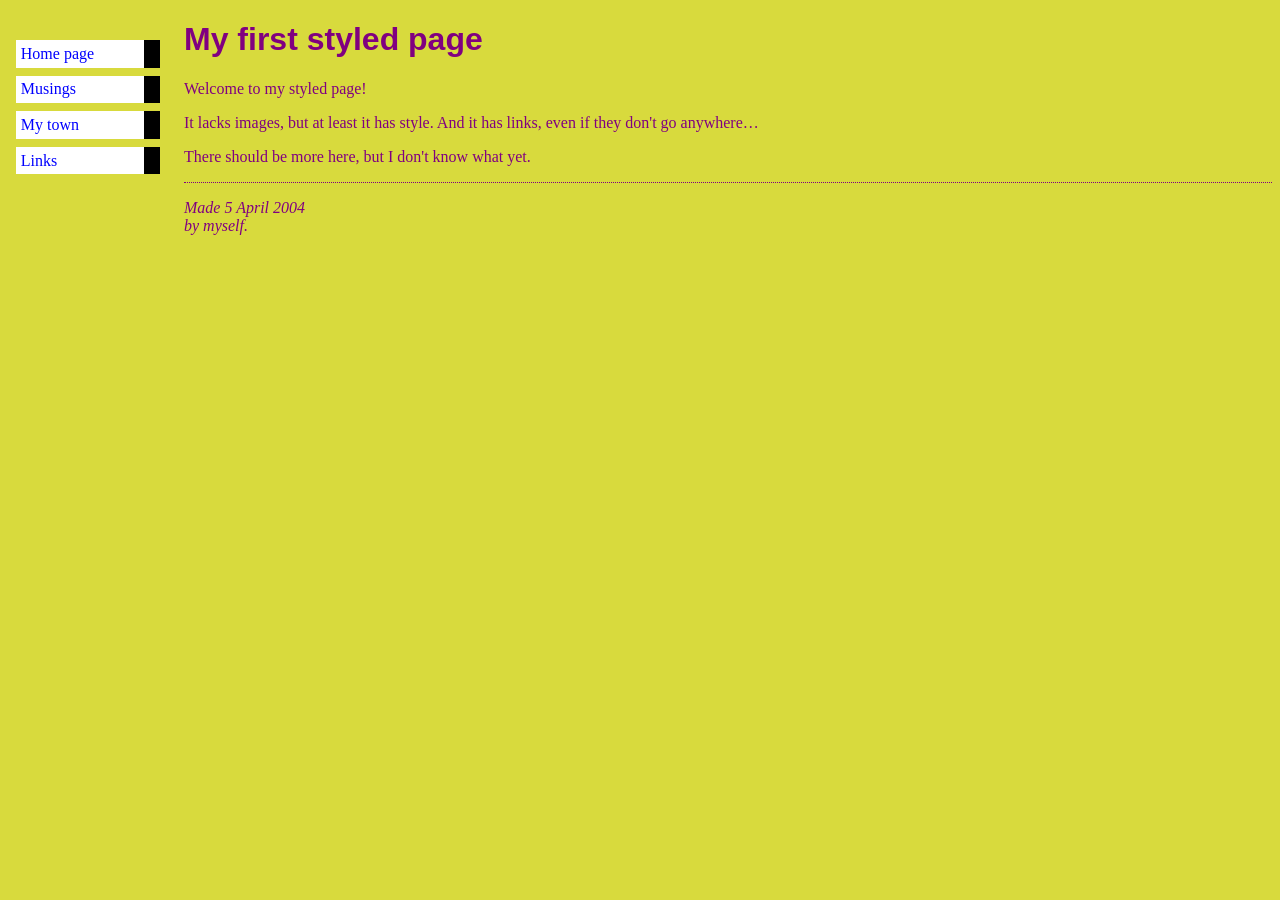
<file: index.html>
<!DOCTYPE html PUBLIC "-//W3C//DTD HTML 4.01//EN">
<html>
<head>
  <title>My first styled page</title>
  <link rel="stylesheet" href="mystyle.css">
</head>

<body>

<!-- Site navigation menu -->
<ul>
  <li><a href="index.html">Home page</a>
  <li><a href="musings.html">Musings</a>
  <li><a href="town.html">My town</a>
  <li><a href="links.html">Links</a>
</ul>

<!-- Main content -->
<h1>My first styled page</h1>

<p>Welcome to my styled page!

<p>It lacks images, but at least it has style.
And it has links, even if they don't go
anywhere&hellip;

<p>There should be more here, but I don't know
what yet.

<!-- Sign and date the page, it's only polite! -->
<address>Made 5 April 2004<br>
  by myself.</address>

</body>
</html>
</file>
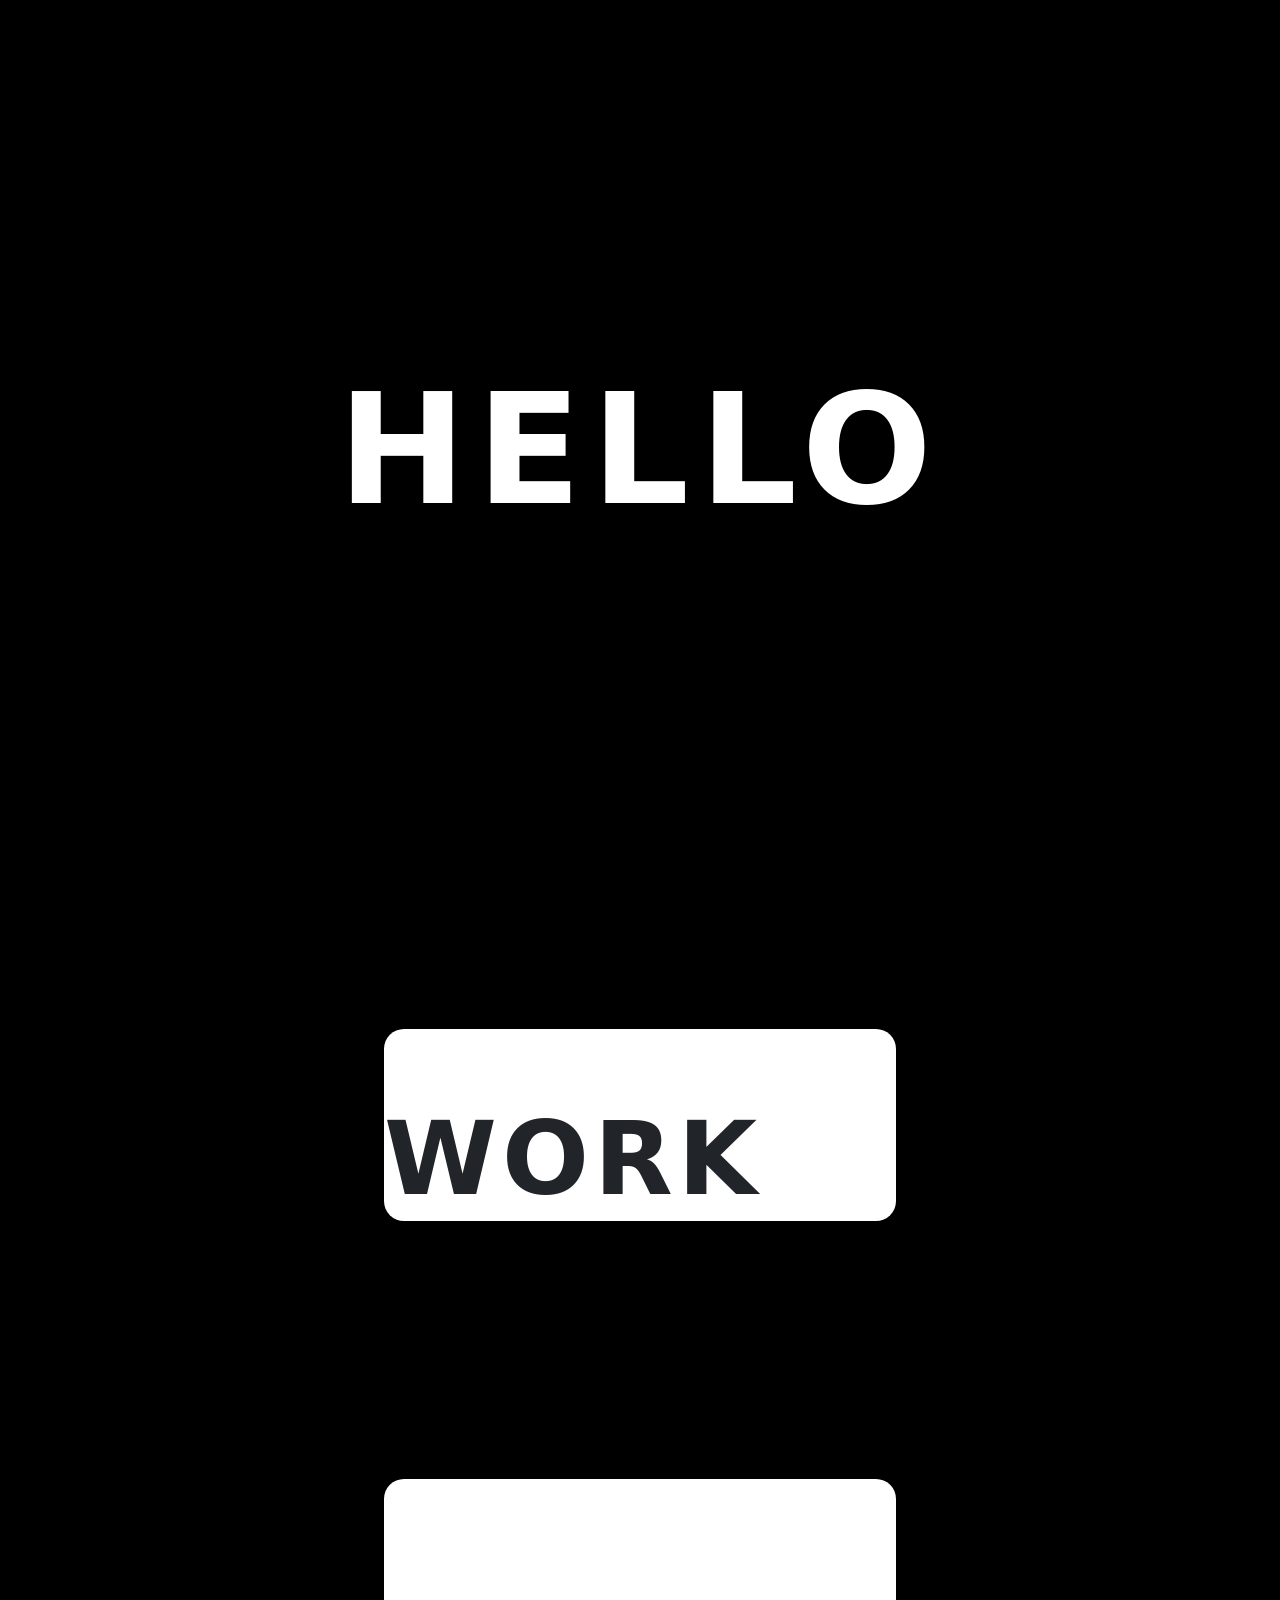
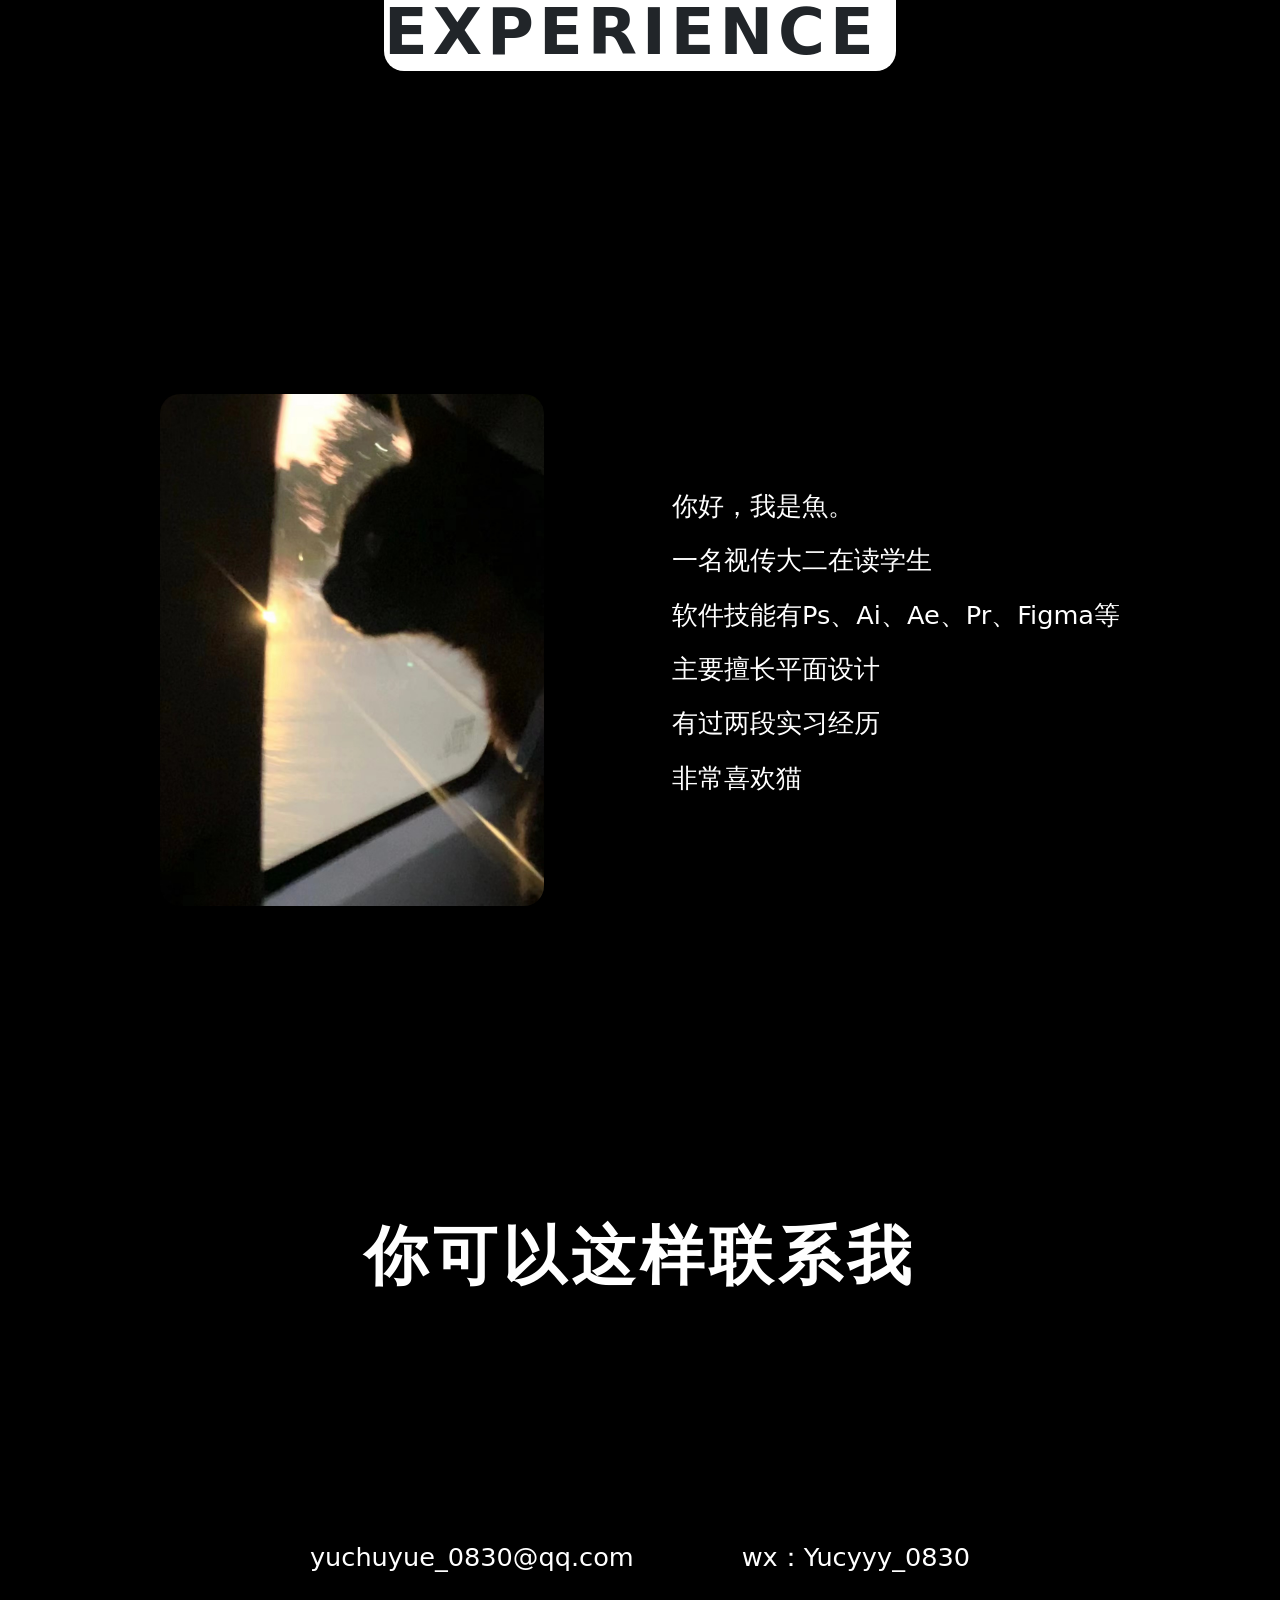
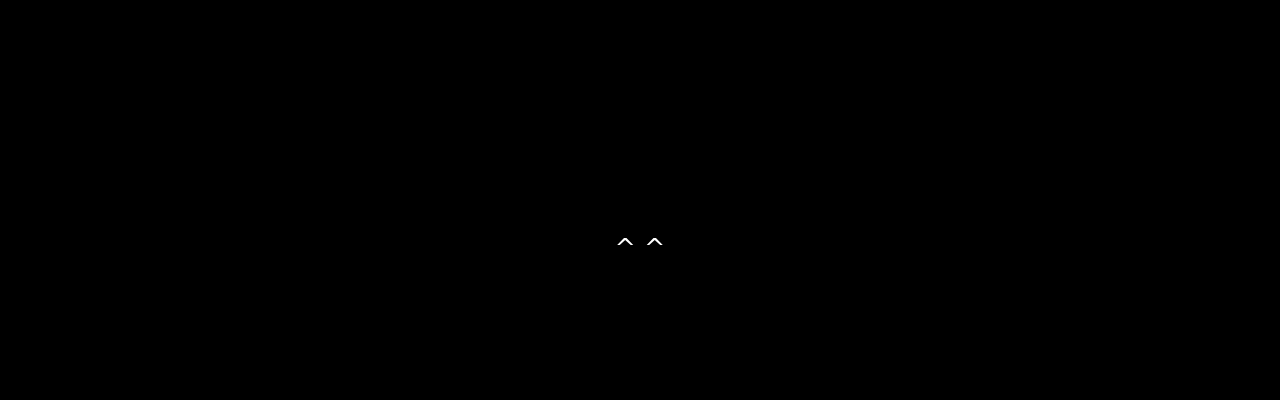
<file: MyWeb/index.html>
<!DOCTYPE html>
<html lang="en">
<head>
  <meta charset="UTF-8">
  <meta name="viewport" content="width=device-width, initial-scale=1.0">
  <title>个人介绍</title>
  <!-- Bootstrap CSS -->
  <link href="https://cdn.jsdelivr.net/npm/bootstrap@5.3.0-alpha1/dist/css/bootstrap.min.css" rel="stylesheet">
  <link rel="stylesheet" href="./style.css">
</head>
<body>

<div class="container">
    <div class="d1">
        <h1>HELLO</h1>
    </div>
    <div class="d2">
        <div class="d2-1" onclick="window.location.href='https://www.baidu.com'">
            <h1>WORK</h1>
        </div>
        <div class="d2-2" onclick="window.location.href='https://www.baidu.com'">
            <h1>EXPERIENCE</h1>
        </div>
    </div>
    <div class="d3">
        <img src="./1.jpg" alt="">
        <div>
            <p>你好，我是魚。</p>
            <p>一名视传大二在读学生</p>
            <p>软件技能有Ps、Ai、Ae、Pr、Figma等</p>
            <p>主要擅长平面设计</p>
            <p>有过两段实习经历</p>
            <p>非常喜欢猫</p>
        </div>
    </div>
    <div class="d4">
        <h1>你可以这样联系我</h1>
        <div>
            <p>yuchuyue_0830@qq.com</p>
            <p>wx：Yucyyy_0830</p>
        </div>
        <p class="p1">^ ^</p>
    </div>
</div>

<!-- Bootstrap JS (optional) -->
<script src="https://cdn.jsdelivr.net/npm/bootstrap@5.3.0-alpha1/dist/js/bootstrap.bundle.min.js"></script>
</body>
</html>
</file>
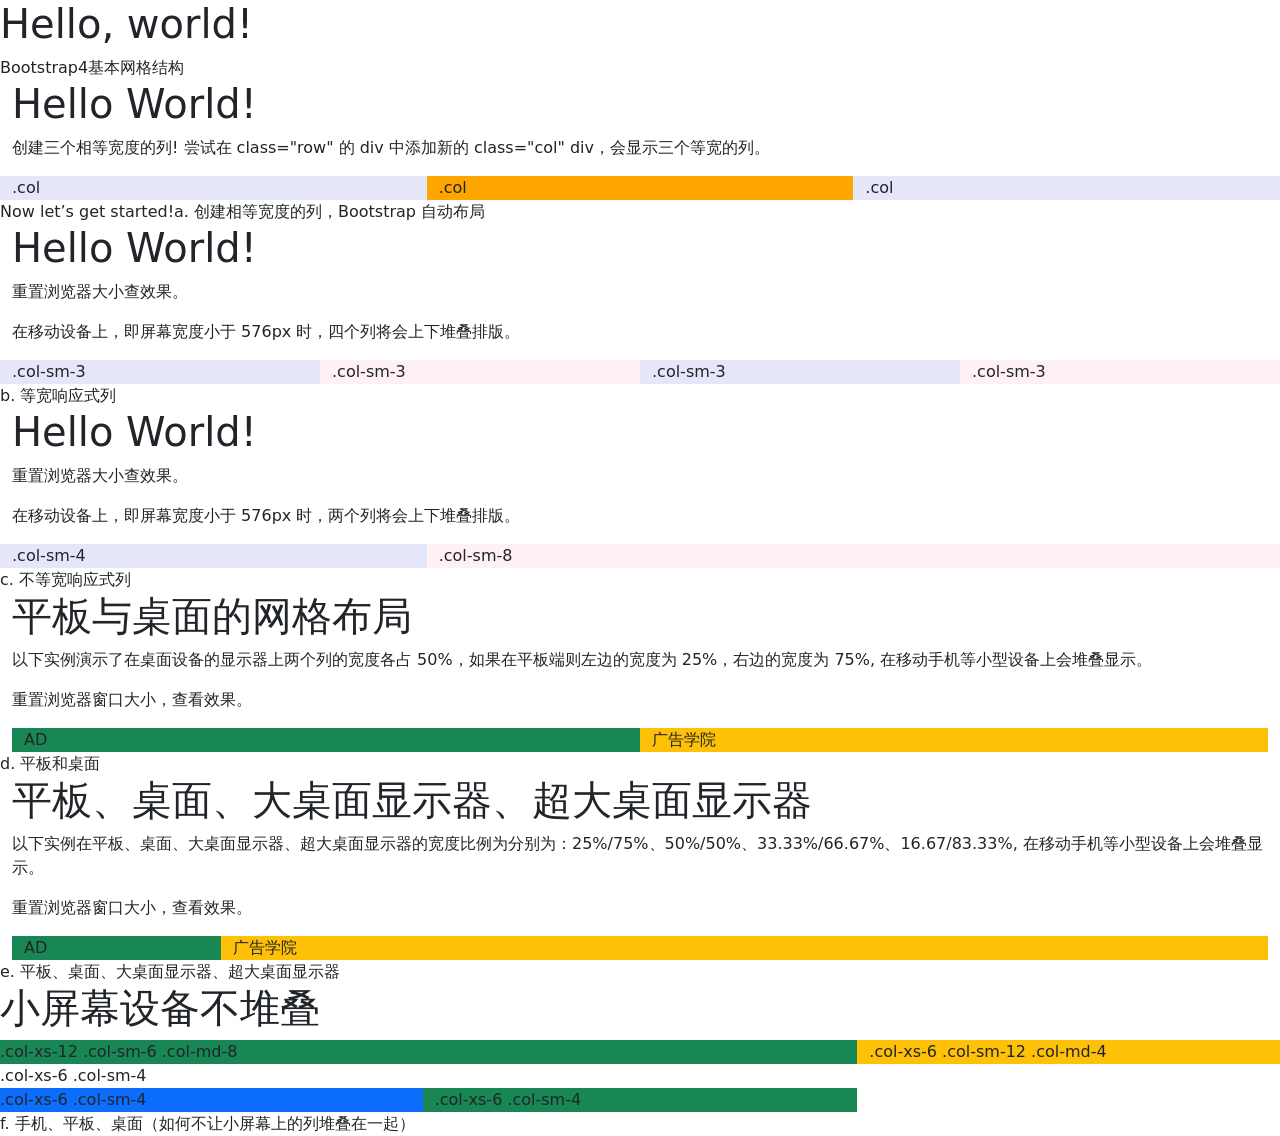
<file: bootstrap.html>
<!doctype html>
<html lang="en">
  <head>
    <meta charset="utf-8">
    <meta name="viewport" content="width=device-width, initial-scale=1">
    <title>Bootstrap demo</title>
    <link href="https://cdn.jsdelivr.net/npm/bootstrap@5.3.3/dist/css/bootstrap.min.css" rel="stylesheet" integrity="sha384-QWTKZyjpPEjISv5WaRU9OFeRpok6YctnYmDr5pNlyT2bRjXh0JMhjY6hW+ALEwIH" crossorigin="anonymous">

  </head>
  <body>
    <h1>Hello, world!</h1>
  <!-- 第二个例子：或让 Bootstrap 自动处理布局 -->
  <div class="row">
    <div class="col"></div>
    <div class="col"></div>
    <div class="col"></div>
  </div>Bootstrap4基本网格结构

  <!-- 以下实例演示了创建相等宽度的列，Bootstrap 自动布局 -->
      <div class="container-fluid">
         <h1>Hello World!</h1>
         <p>创建三个相等宽度的列! 尝试在 class="row" 的 div 中添加新的 class="col"  div，会显示三个等宽的列。</p>
          <div class="row">
              <div class="col" style="background-color:lavender;">.col</div>
              <div class="col" style="background-color:orange;">.col</div>
              <div class="col" style="background-color:lavender;">.col</div>
              </div> </div>Now let’s get started!a. 创建相等宽度的列，Bootstrap 自动布局

              <div class="container-fluid">
                <h1>Hello World!</h1>
                <p>重置浏览器大小查效果。</p>
                <p> 在移动设备上，即屏幕宽度小于 576px 时，四个列将会上下堆叠排版。</p>
                 <div class="row">
                   <div class="col-sm-3" style="background-color:lavender;">.col-sm-3</div>
                    <div class="col-sm-3" style="background-color:lavenderblush;">.col-sm-3</div>
                    <div class="col-sm-3" style="background-color:lavender;">.col-sm-3</div>
                    <div class="col-sm-3" style="background-color:lavenderblush;">.col-sm-3</div>
                  </div>
                </div>b. 等宽响应式列

                <div class="container-fluid">
                   <h1>Hello World!</h1>
                   <p>重置浏览器大小查效果。</p>
                    <p>在移动设备上，即屏幕宽度小于 576px 时，两个列将会上下堆叠排版。</p>
                     <div class="row">
                        <div class="col-sm-4" style="background-color:lavender;">.col-sm-4</div>
                        <div class="col-sm-8" style="background-color:lavenderblush;">.col-sm-8</div>
                      </div>
                    </div>c. 不等宽响应式列

                    <div class="container-fluid">
                      <h1>平板与桌面的网格布局</h1>
                      <p>以下实例演示了在桌面设备的显示器上两个列的宽度各占 50%，如果在平板端则左边的宽度为 25%，右边的宽度为 75%, 在移动手机等小型设备上会堆叠显示。</p>
                      <p>重置浏览器窗口大小，查看效果。</p>
                      <div class="container-fluid">
                        <div class="row">
                          <div class="col-sm-3 col-md-6 bg-success">AD</div>
                          <div class="col-sm-9 col-md-6 bg-warning">广告学院</div>
                        </div>
                      </div> </div>d. 平板和桌面

                      <div class="container-fluid">
                         <h1>平板、桌面、大桌面显示器、超大桌面显示器</h1>
                         <p>以下实例在平板、桌面、大桌面显示器、超大桌面显示器的宽度比例为分别为：25%/75%、50%/50%、33.33%/66.67%、16.67/83.33%, 在移动手机等小型设备上会堆叠显示。</p>
                         <p>重置浏览器窗口大小，查看效果。</p>
                         <div class="container-fluid">
                           <div class="row">
                            <div class="col-sm-3 col-md-6 col-lg-4 col-xl-2 bg-success">AD</div>
                            <div class="col-sm-9 col-md-6 col-lg-8 col-xl-10 bg-warning">广告学院</div>
                            </div>   </div> </div>e. 平板、桌面、大桌面显示器、超大桌面显示器

                            <h1>小屏幕设备不堆叠</h1>
                            <div class=“container">
                            <div class="row">
                              <div class="col-xs-12 col-sm-6 col-md-8 bg-success">.col-xs-12 .col-sm-6 .col-md-8</div>
                              <div class="col-xs-6 col-sm-12 col-md-4 bg-warning">.col-xs-6 .col-sm-12 .col-md-4</div>
                          </div>
                          <div class="row">
                          <div class=“col-xs-6 col-sm-4 bg-success">.col-xs-6 .col-sm-4</div>
                          <div class="col-xs-6 col-sm-4 bg-primary">.col-xs-6 .col-sm-4</div>
                          <div class="col-xs-6 col-sm-4 bg-success">.col-xs-6 .col-sm-4</div>
                        </div>
                      </div>f. 手机、平板、桌面（如何不让小屏幕上的列堆叠在一起）






    <script src="https://cdn.jsdelivr.net/npm/bootstrap@5.3.3/dist/js/bootstrap.bundle.min.js" integrity="sha384-YvpcrYf0tY3lHB60NNkmXc5s9fDVZLESaAA55NDzOxhy9GkcIdslK1eN7N6jIeHz" crossorigin="anonymous"></script>
  </body>
</html>
</file>
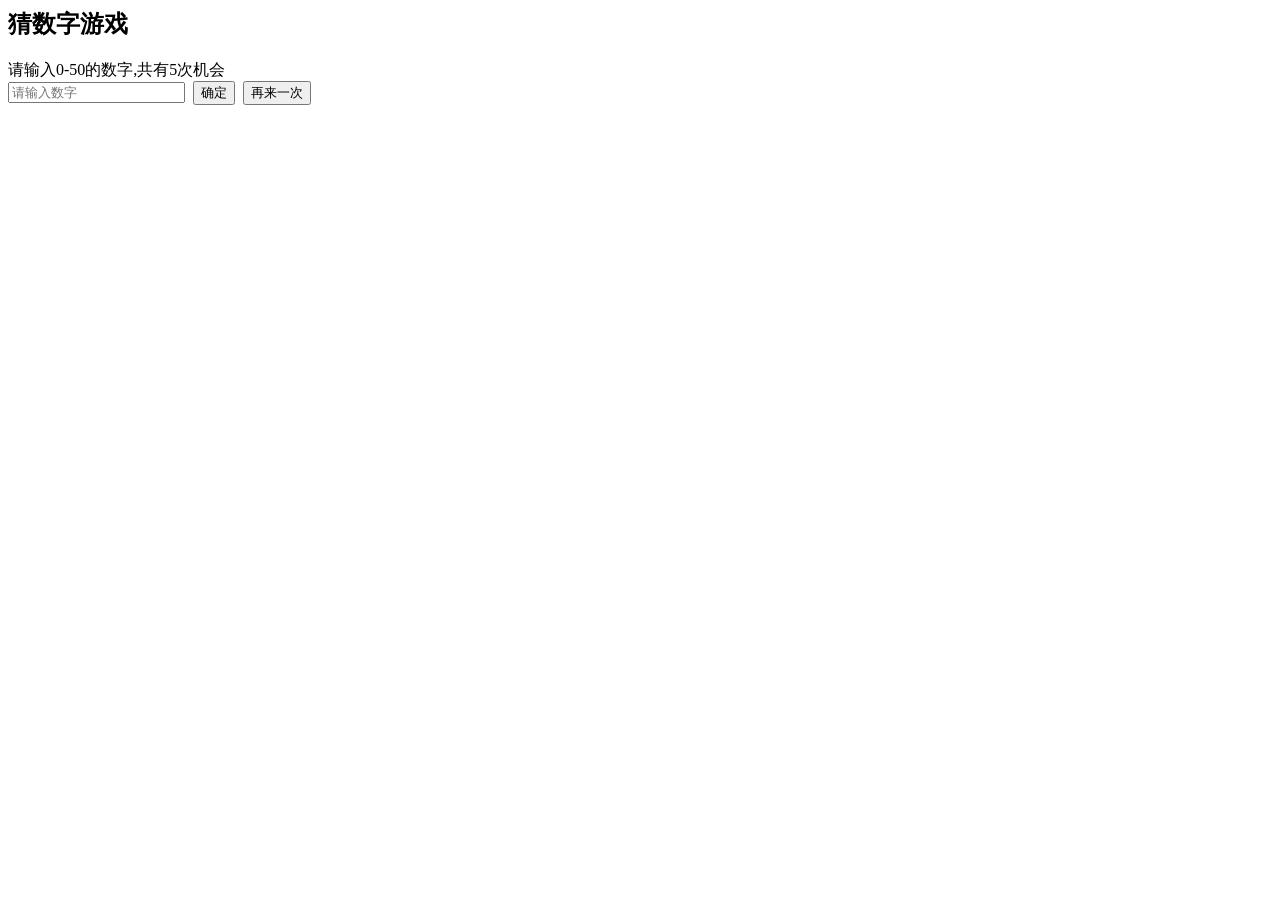
<file: GuessNumber/GuessNumber.html>
<body>
    <div class="body">
        <h2>猜数字游戏</h2>
        <div class="rules">请输入0-50的数字,共有5次机会</div>
        <div class="line"></div>
        <div class="input">
            <input type="text" id="num" placeholder="请输入数字">&nbsp;
            <input type="button" id="confirm" value="确定" onclick="anniu()">&nbsp;
            <input type="button" id="again" value="再来一次" onclick="againx()">
        </div>
        <div id="prompt"></div>
    </div>
</body>
</file>
<file: mystyle.css>
body {
  padding-left: 11em;
  font-family: Georgia, "Times New Roman",
        Times, serif;
  color: purple;
  background-color: #d8da3d }
ul {
  list-style-type: none;
  padding: 0;
  margin: 0;
  position: absolute;
  top: 2em;
  left: 1em;
  width: 9em }

h1 {
  font-family: Helvetica, Geneva, Arial,
         SunSans-Regular, sans-serif }
ul li {
  background: white;
  margin: 0.5em 0;
  padding: 0.3em;
  border-right: 1em solid black }
ul a {
  text-decoration: none }
a:link {
  color: blue }
a:visited {
  color: purple }
address {
  margin-top: 1em;
  padding-top: 1em;
  border-top: thin dotted }
</file>
<file: MyWeb/style.css>
body,html{
    padding: 0;
    margin: 0;
    width: 100%;
}
.container{
    max-width: 100vw !important;
    padding: 0;
    margin: 0;
}
.d1{
    background-color: black;
    display: flex;
    align-items: center;
    justify-content: center;
    width: 100%;
    height: 100vh;
    margin: 0;

}
.d1 h1{
    font-size: 12vw;
    font-weight:bold;
    color: white;
    margin: 0;
    padding: 0;
    letter-spacing: 10px;
    transition: 1s;
}
.d1 h1:hover{
    color: pink;
}
.d2{
    background-color: black;
    display: flex;
    flex-direction: column;
    align-items: center;
    justify-content: space-around;
    width: 100%;
    height: 100vh;
    margin: 0;
}
.d2-1{
    width: 40%;
    height: 15vw;
    background-color: white;
    border-radius: 20px;
    display: flex;
    align-items: flex-end;
    justify-content: start;
    transition: 1s;
}
.d2-1:hover{
    background-color: yellow;
}
.d2-2:hover{
    background-color: royalblue;
}
.d2-1 h1{
    font-size: 8vw !important;
    font-weight: bold;
    letter-spacing: 5px;
    padding: 0;
    margin: 0;
}
.d2-2{
    width: 40%;
    height: 15vw;
    background-color: white;
    border-radius: 20px;
    display: flex;
    align-items: flex-end;
    justify-content: start;
    transition: 1s;
}
.d2-2 h1{
    font-size: 5vw !important;
    font-weight: bold;
    letter-spacing: 5px;
    padding: 0;
    margin: 0;
}
.d3{
    background-color: black;
    display: flex;
    align-items: center;
    justify-content: center;
    width: 100%;
    height: 100vh;
    margin: 0;
    color: white;
    gap: 10vw;
    font-size: 2vw;
}
.d3 img{
    width: 30vw;
    border-radius: 20px;

}
.d4{
    background-color: black;
    display: flex;
    flex-direction: column;
    align-items: center;
    justify-content: space-around;
    width: 100%;
    height: 100vh;
    margin: 0;
}
.d4 h1{
    font-size: 5vw;
    font-weight: bold;
    color: white;
    letter-spacing: 5px;
}
.d4 div{
    width: 60vw;
    display: flex;
    align-items: center;
    justify-content: space-around;
    color: white;
    font-size: 2vw;
}
.d4 .p1{
    color: white;
    font-size: 2vw;
}
@media (max-width: 500px) {
    .d1 h1:hover{
        color: pink;
    }
    .d2-1{
        width:60%;
        height: 30vw;
        background-color: white;
        border-radius: 20px;
        display: flex;
        align-items: flex-end;
        justify-content: start;
        
    }
    .d2-2{
        width: 60%;
        height: 30vw;
        background-color: white;
        border-radius: 20px;
        display: flex;
        align-items: flex-end;
        justify-content: start;
    }
    .d2-1:hover{
        background-color: yellow;
    }
    .d2-2:hover{
        background-color: royalblue;
    }
    .d2-1 h1{
        font-size: 10vw !important;
        font-weight: bold;
        letter-spacing: 5px;
        padding: 0;
        margin: 0;
    }
    .d2-2 h1{
        font-size: 7.5vw !important;
        font-weight: bold;
        letter-spacing: 5px;
        padding: 0;
        margin: 0;
    }
    .d3{
        background-color: black;
        display: flex;
        align-items: center;
        flex-direction: column;
        justify-content: center;
        width: 100%;
        height: 100vh;
        margin: 0;
        color: white;
        gap: 20vw;
        font-size:5vw;
        text-align: center;
    }
    .d3 img{
        width: 60vw;
        border-radius: 20px;
    }
    .d4 h1{
        font-size: 8vw;
        font-weight: bold;
        color: white;
    }
    .d4 div{
        width: 60vw;
        display: flex;
        align-items: center;
        flex-direction: column;
        justify-content: space-around;
        color: white;
        font-size: 6vw;
    }
    .d4 .p1{
        color: white;
        font-size: 8vw;
    }
  }
</file>
